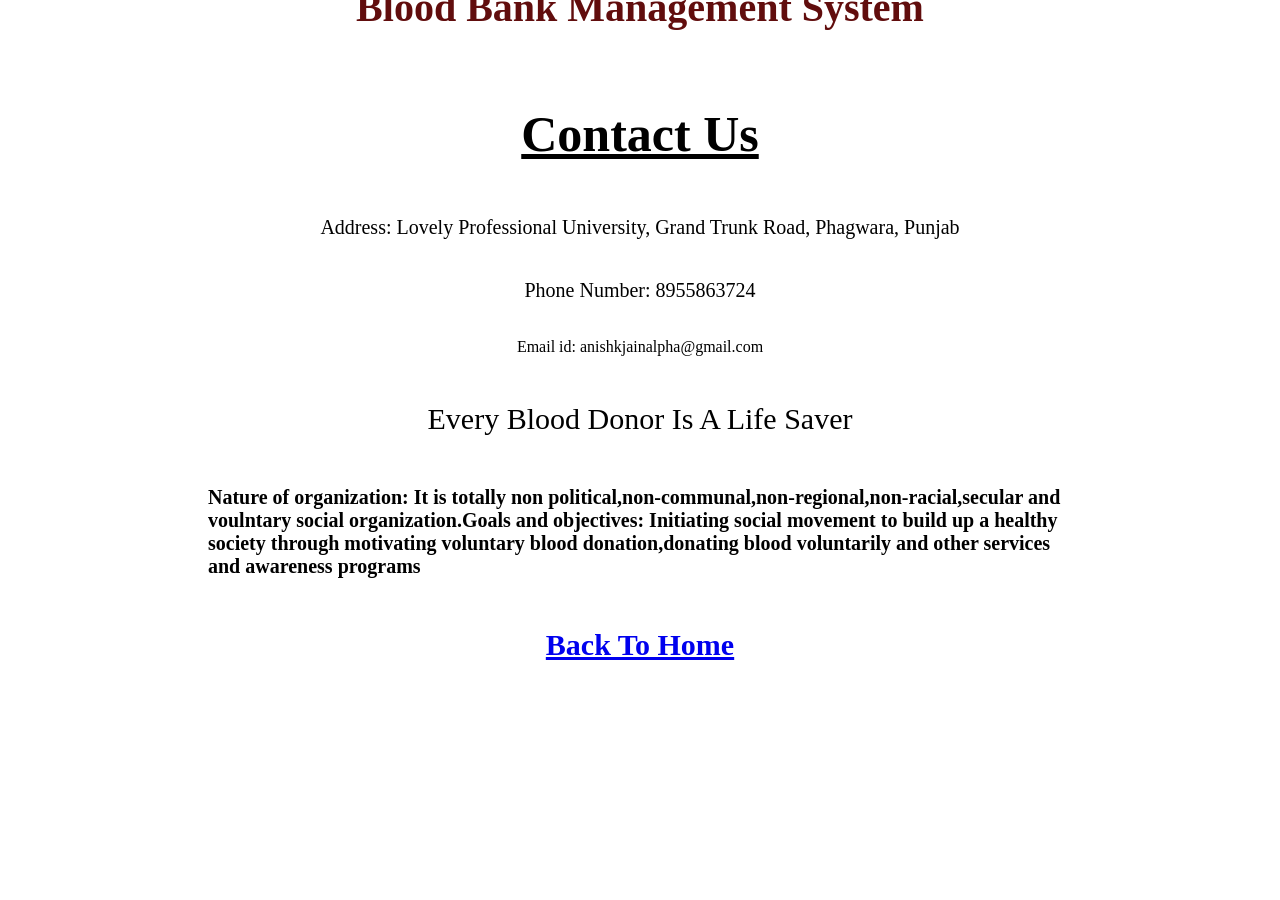
<file: contact.html>
<!DOCTYPE html>
<html lang="en">
<head>
    <meta charset="UTF-8">
    <meta http-equiv="X-UA-Compatible" content="IE=edge">
    <meta name="viewport" content="width=device-width, initial-scale=1.0">
    <title>DONATETHEBLOOD</title>
    <link rel="stylesheet" href="contact.css">
</head>
<body>
    <div class="heading">
        <h3 class="head">Blood Bank Management System</h3>
        <h1 class="about">Contact Us</h1>
        <p class="adress">Address: Lovely Professional University, Grand Trunk Road, Phagwara, Punjab</p>
        <p class="phone">Phone Number: 8955863724</p>
        <p class="email">Email id: anishkjainalpha@gmail.com</p>
        <p class="slogan">Every Blood Donor Is A Life Saver</p>
        <p class="para"><b>Nature of organization: It is totally non political,non-communal,non-regional,non-racial,secular and voulntary social organization.Goals and objectives: Initiating social movement to build up a healthy society through motivating voluntary blood donation,donating blood voluntarily and other services and awareness programs</p>
        <p class="home"><a href="/home.html">Back To Home</a></p>
    </div>
    
</body>
</html>
</file>
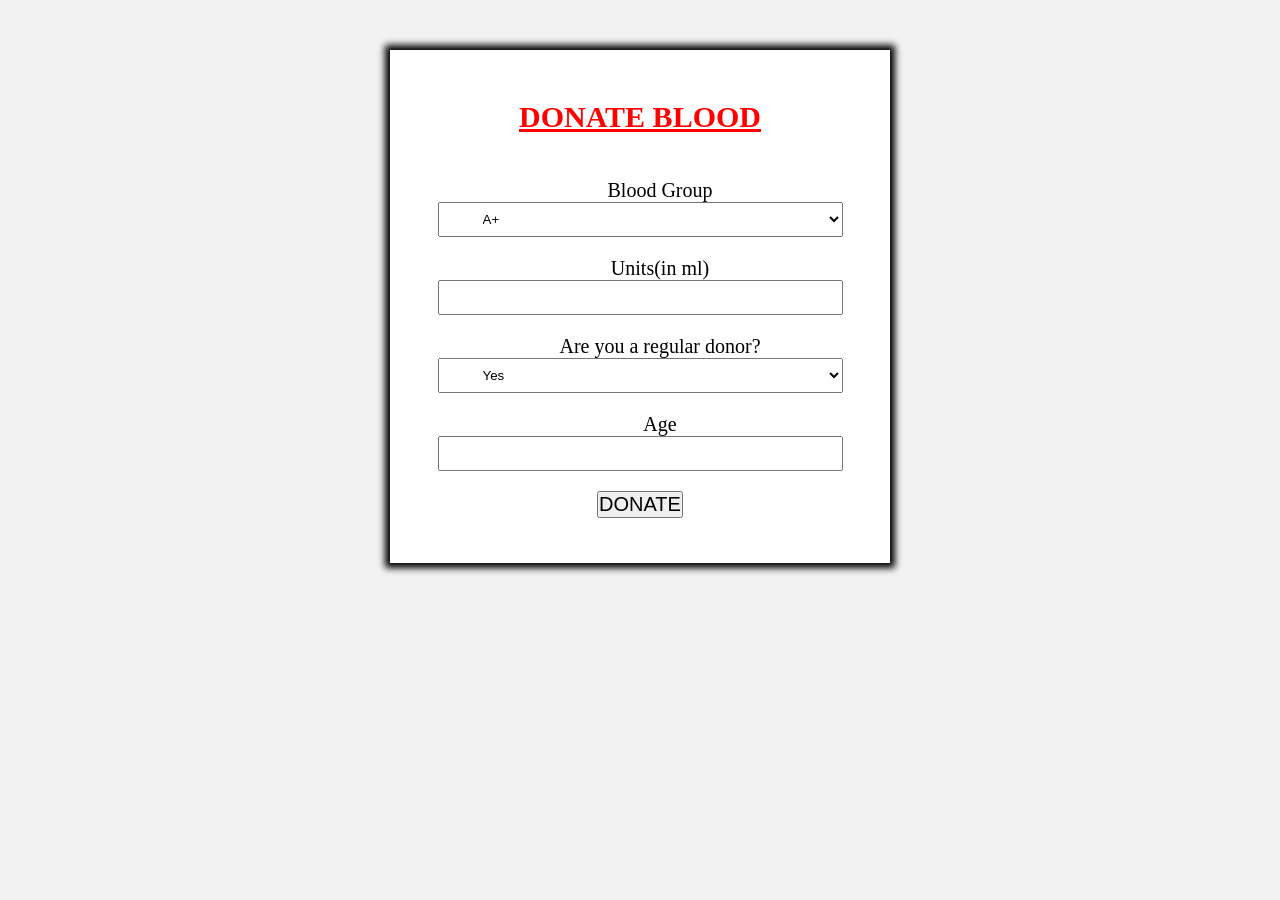
<file: donate.html>
<!DOCTYPE html>
<html lang="en">
<head>
    <meta charset="UTF-8">
    <meta http-equiv="X-UA-Compatible" content="IE=edge">
    <meta name="viewport" content="width=device-width, initial-scale=1.0">
    <title>DONATETHEBLOOD</title>
    <link rel="stylesheet" href="donate.css">
</head>
<body>
    <div class="a">
        <h2>DONATE BLOOD</h2>
        <div class="b">
            <form action="/home.html" onsubmit="val()">
                <div class="group">
                    <label class="n">Blood Group</label>
                    <select class="bloodgroup" required>
                        <option value="">A+</option>
                        <option value="">A-</option>
                        <option value="">B+</option>
                        <option value="">B-</option>
                        <option value="">O+</option>
                        <option value="">O-</option>
                        <option value="">AB+</option>
                        <option value="">AB-</option>
                    </select>
                </div>
                <div class="group">
                    <label class="n">Units(in ml)</label>
                    <input type="number" class="units" min="1" max="470" required>
                </div>
                <div class="group">
                    <label class="n">Are you a regular donor?</label>
                    <select class="n" required>
                        <option value="Yes">Yes</option>
                        <option value="No">No</option></select>
                </div>
                
                <div class="group">
                    <label class="n">Age</label>
                    <input type="number" class="age" id="age" min="18" required>
                    <span id="message" style="color: red;"></span>
                </div>
                <div class="group">
                    <button class="button" name="DONATE">DONATE</button>
                </div>
            </form>
        </div>
    </div>
    
</body>
</html>
<script>
    function val(){
        alert("Thank you for saving a life by donating your blood")
    }
</script>
</file>
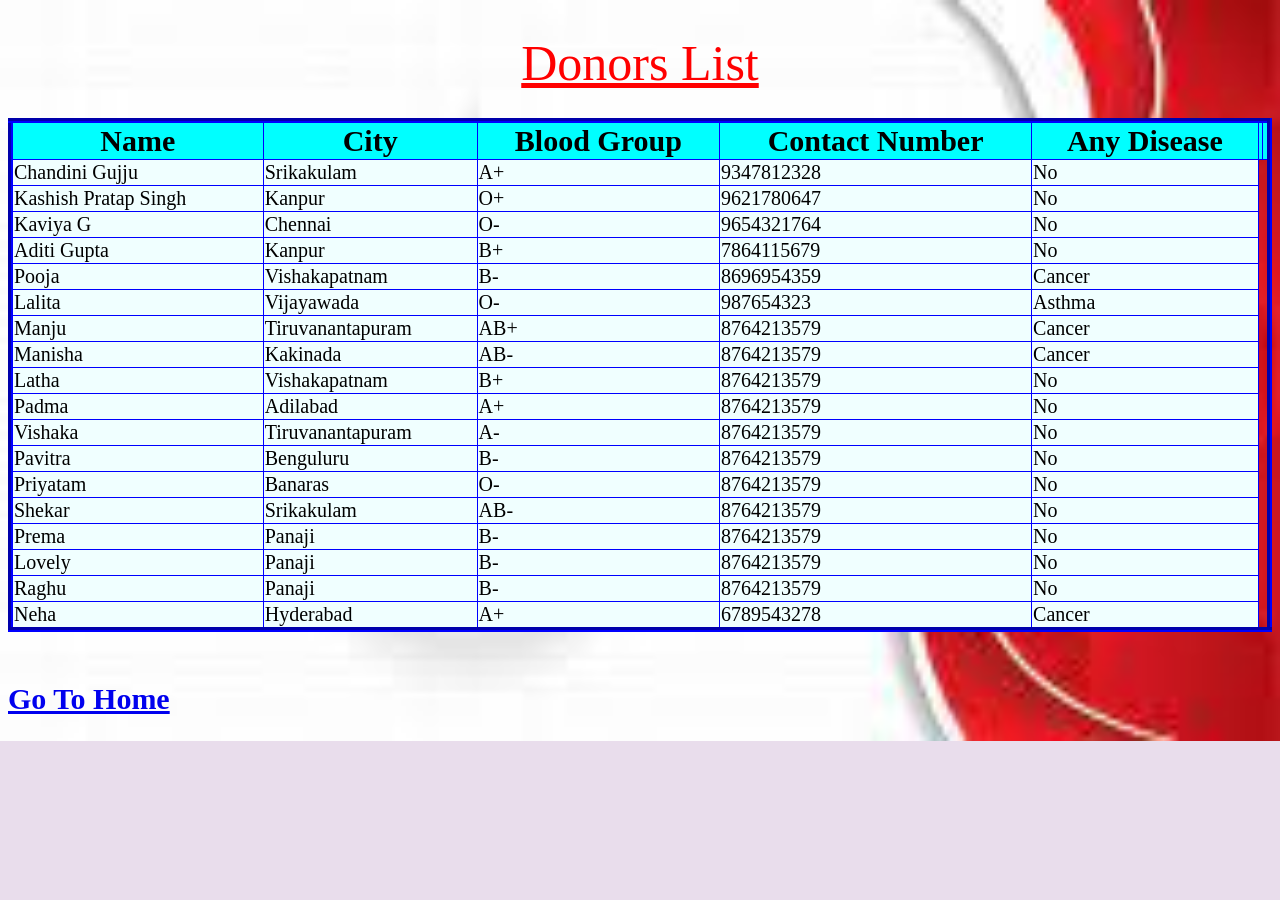
<file: donors.html>
<!DOCTYPE html>
<html lang="en">
<head>
    <meta charset="UTF-8">
    <meta http-equiv="X-UA-Compatible" content="IE=edge">
    <meta name="viewport" content="width=device-width, initial-scale=1.0">
    <title>DONATETHEBLOOD</title>
    <link rel="stylesheet" href="donors.css">

</head>
<body>
    <table border="5" style="width: 100%;">
        <caption>Donors List</caption>
        <tr>
            <th>Name</th>
            <th>City</th>
            <th>Blood Group</th>
            <th>Contact Number</th>
            <th>Any Disease</th>
            <th></th>
            <th></th>
        </tr>
        <tr>
            <td>Chandini Gujju</td>
            <td>Srikakulam</td>
            <td>A+</td>
            <td>9347812328</td>
            <td>No</td>
        </tr>
        <tr>
            <td>Kashish Pratap Singh</td>
            <td>Kanpur</td>
            <td>O+</td>
            <td>9621780647</td>
            <td>No</td>
        </tr>
        <tr>
            <td>Kaviya G</td>
            <td>Chennai</td>
            <td>O-</td>
            <td>9654321764</td>
            <td>No</td>
        </tr>
        <tr>
            <td>Aditi Gupta</td>
            <td>Kanpur</td>
            <td>B+</td>
            <td>7864115679</td>
            <td>No</td>
        </tr>
        <tr>
            <td>Pooja</td>
            <td>Vishakapatnam</td>
            <td>B-</td>
            <td>8696954359</td>
            <td>Cancer</td>
        </tr>
        <tr>
            <td>Lalita</td>
            <td>Vijayawada</td>
            <td>O-</td>
            <td>987654323</td>
            <td>Asthma</td>
        </tr>
        <tr>
            <td>Manju</td>
            <td>Tiruvanantapuram</td>
            <td>AB+</td>
            <td>8764213579</td>
            <td>Cancer</td>
        </tr>
        <tr>
            <td>Manisha</td>
            <td>Kakinada</td>
            <td>AB-</td>
            <td>8764213579</td>
            <td>Cancer</td>
        </tr>
        <tr>
            <td>Latha</td>
            <td>Vishakapatnam</td>
            <td>B+</td>
            <td>8764213579</td>
            <td>No</td>
        </tr>
        <tr>
            <td>Padma</td>
            <td>Adilabad</td>
            <td>A+</td>
            <td>8764213579</td>
            <td>No</td>
        </tr>
        <tr>
            <td>Vishaka</td>
            <td>Tiruvanantapuram</td>
            <td>A-</td>
            <td>8764213579</td>
            <td>No</td>
        </tr>
        <tr>
            <td>Pavitra</td>
            <td>Benguluru</td>
            <td>B-</td>
            <td>8764213579</td>
            <td>No</td>
        </tr>
        <tr>
            <td>Priyatam</td>
            <td>Banaras</td>
            <td>O-</td>
            <td>8764213579</td>
            <td>No</td>
        </tr>
        <tr>
            <td>Shekar</td>
            <td>Srikakulam</td>
            <td>AB-</td>
            <td>8764213579</td>
            <td>No</td>
        </tr>
        <tr>
            <td>Prema</td>
            <td>Panaji</td>
            <td>B-</td>
            <td>8764213579</td>
            <td>No</td>
        </tr>
        <tr>
            <td>Lovely</td>
            <td>Panaji</td>
            <td>B-</td>
            <td>8764213579</td>
            <td>No</td>
        </tr>
        <tr>
            <td>Raghu</td>
            <td>Panaji</td>
            <td>B-</td>
            <td>8764213579</td>
            <td>No</td>
        </tr>
        <tr>
            <td>Neha</td>
            <td>Hyderabad</td>
            <td>A+</td>
            <td>6789543278</td>
            <td>Cancer</td>
        </tr>
    </table>
    <h2><a href="/home.html">Go To Home</a></h2>
    
    
</body>
</html>
</file>
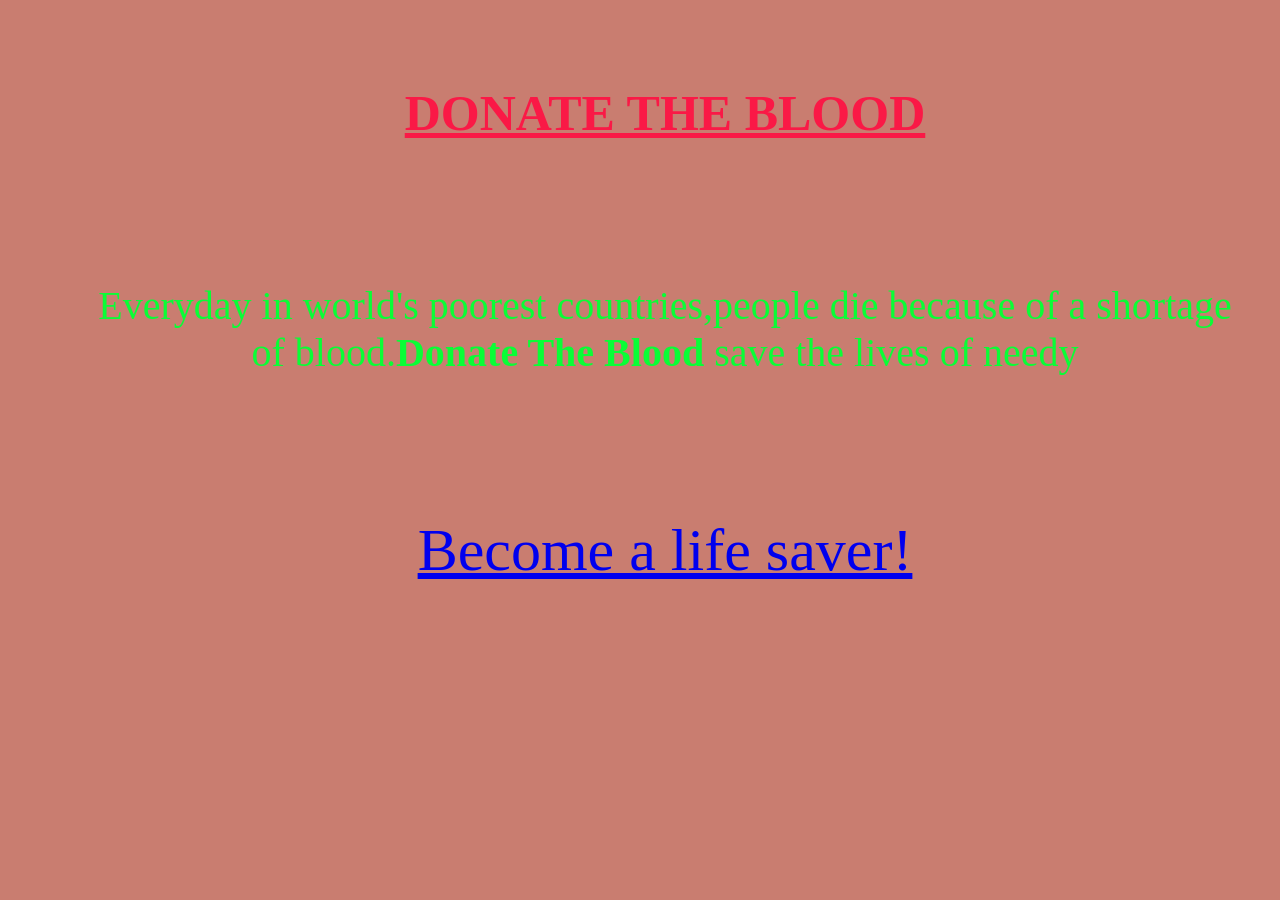
<file: index1.html>
<!DOCTYPE html>
<html lang="en">
<head>
    <meta charset="UTF-8">
    <meta http-equiv="X-UA-Compatible" content="IE=edge">
    <meta name="viewport" content="width=device-width, initial-scale=1.0">
    <title>DONATETHEBLOOD</title>
    <link rel="stylesheet" href="style1.css">
</head>
<body>
    <h1>donate the blood</h1>
    <p>Everyday in world's poorest countries,people die because of a shortage of blood.<strong>Donate The Blood</strong> save the lives of needy</p>
    <div id="a">
    <a href="/sign.html">Become a life saver!</a>
    </div>
</body>
</html>
</file>
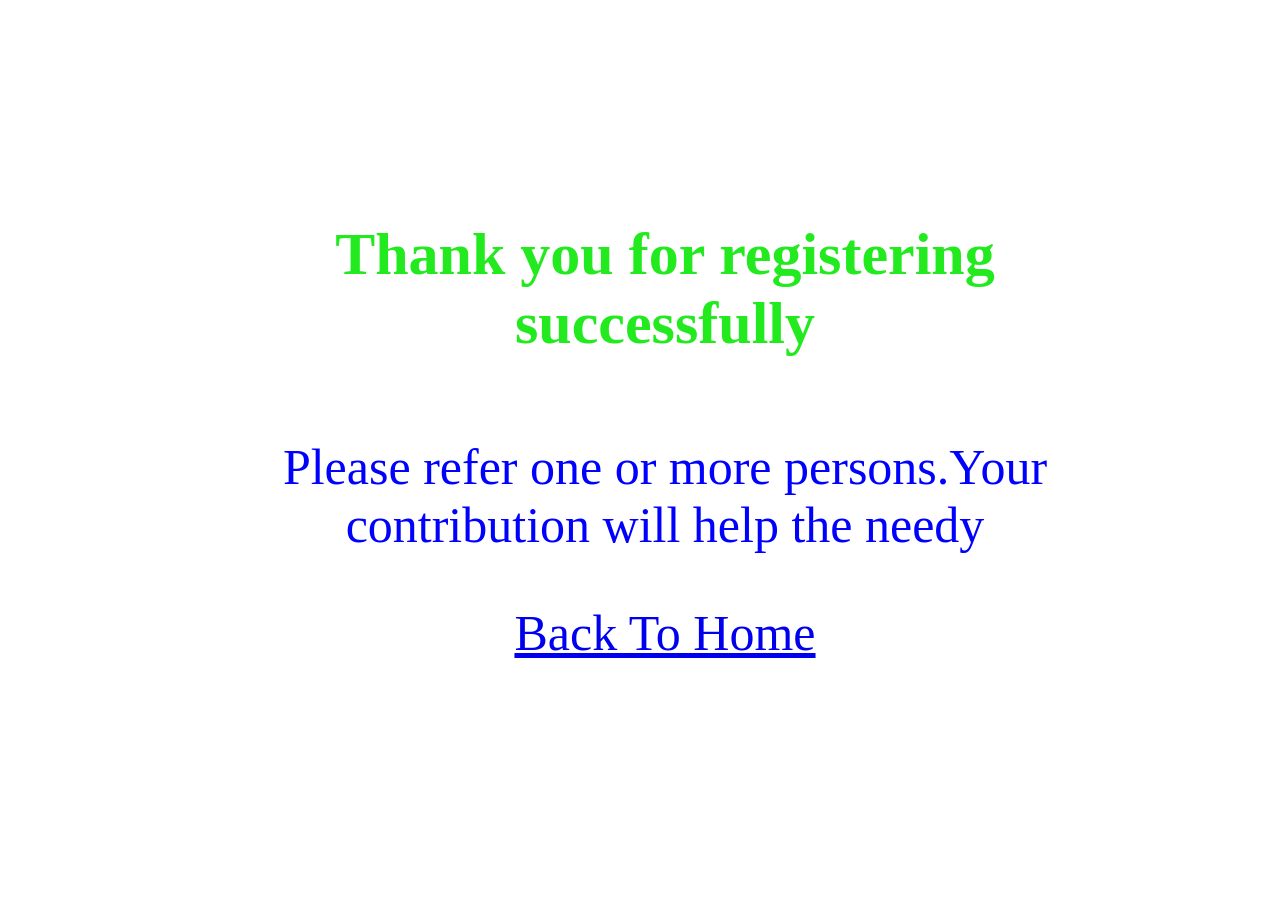
<file: index4.html>
<!DOCTYPE html>
<html lang="en">
<head>
    <meta charset="UTF-8">
    <meta http-equiv="X-UA-Compatible" content="IE=edge">
    <meta name="viewport" content="width=device-width, initial-scale=1.0">
    <title>DONATETHEBLOOD</title>
    <link rel="stylesheet" href="style4.css">
</head>
<body>
    <h3>Thank you for registering successfully</h3>
    <p class="a">Please refer one or more persons.Your contribution will help the needy</p>
    <p>
        <a href="home.html">Back To Home</a>
    </p>

</body>
</html>
</file>
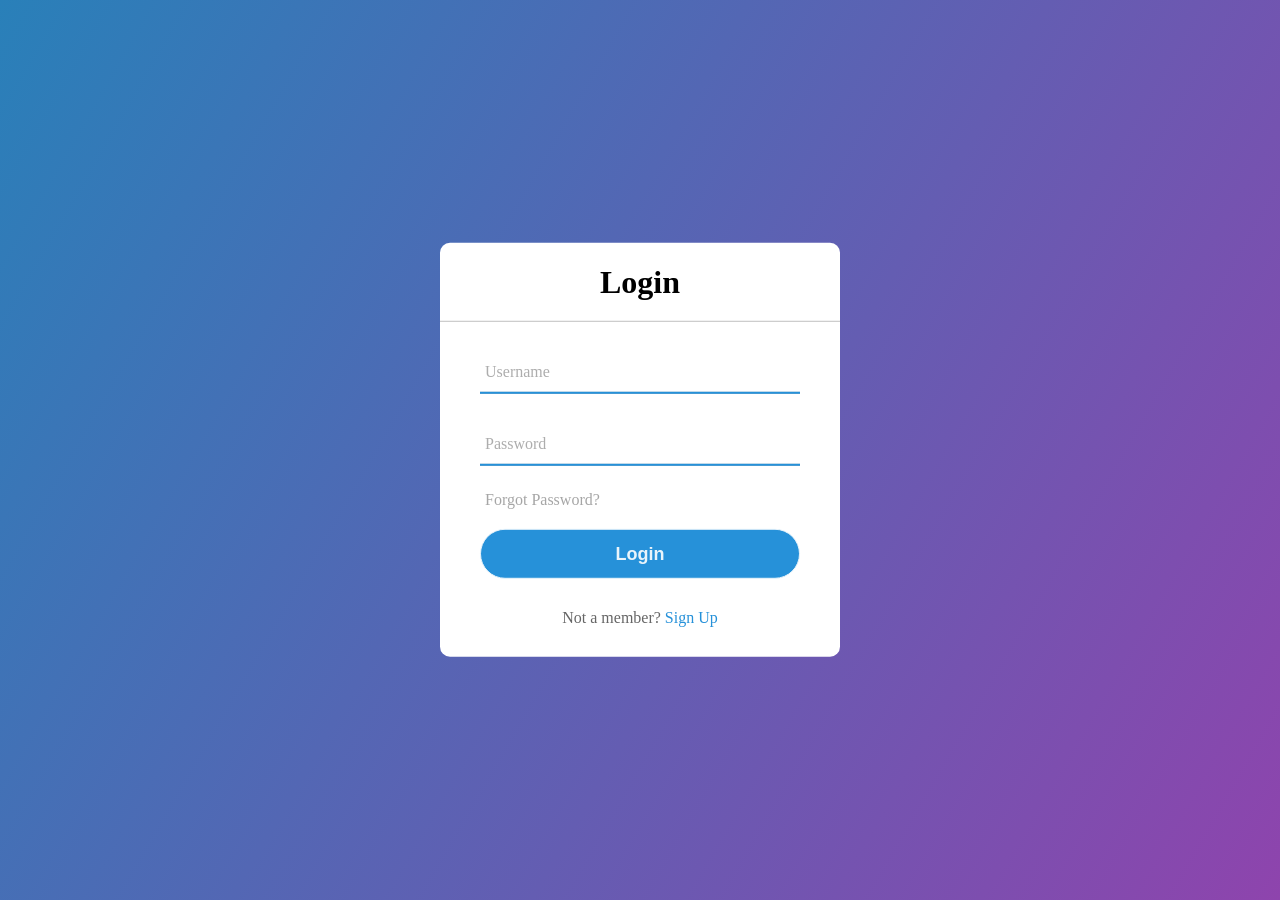
<file: login.html>
<!DOCTYPE html>
<html lang="en">
<head>
    <meta charset="UTF-8">
    <meta http-equiv="X-UA-Compatible" content="IE=edge">
    <meta name="viewport" content="width=device-width, initial-scale=1.0">
    <title>DONATETHEBLOOD</title>
    <link rel="stylesheet" href="login.css">
</head>
<body>
    <div class="center">
        <h1>Login</h1>
        <form action="/index4.html" method="post" onsubmit="return verifyPassword()">
            <div class="txt_field">
                <input type="text" id="username" required>
                <span id="mon" style="color: red;"></span>
                <label for="">Username</label>
            </div>
            <div class="txt_field">
                <input type="password" id="pswd" required>
                <span id = "message" style="color:red"></span>
                <label for="">Password</label>
            </div>
            <div class="pass" onclick="location.href='/password.html';">Forgot Password?</div>
            <input type="Submit" value="Login" id="a">
            <div class="signup_link">
                Not a member? <a href="/sign.html">Sign Up</a>
            </div>
        </form>
    </div>
    
</body>
</html>
<script>
function verifyPassword() {
  var pw = document.getElementById("pswd").value;
  //check empty password field
  if(pw == "") {
     document.getElementById("message").innerHTML = "**Fill the password please!";
     return false;
  }
 
 //minimum password length validation
  if(pw.length < 8) {
     document.getElementById("message").innerHTML = "**Password length must be atleast 8 characters";
     return false;
  }

//maximum length of password validation
  if(pw.length > 15) {
     document.getElementById("message").innerHTML = "**Password length must not exceed 15 characters";
     return false;
  } else {
     alert("Password is correct");
  }
  var un=document.getElementById("username").value;
  if(un.value.trim()==""){
    document.getElementById("mon").innerHTML="**name shouldn't contain spaces"
  }

}
</script>
</file>
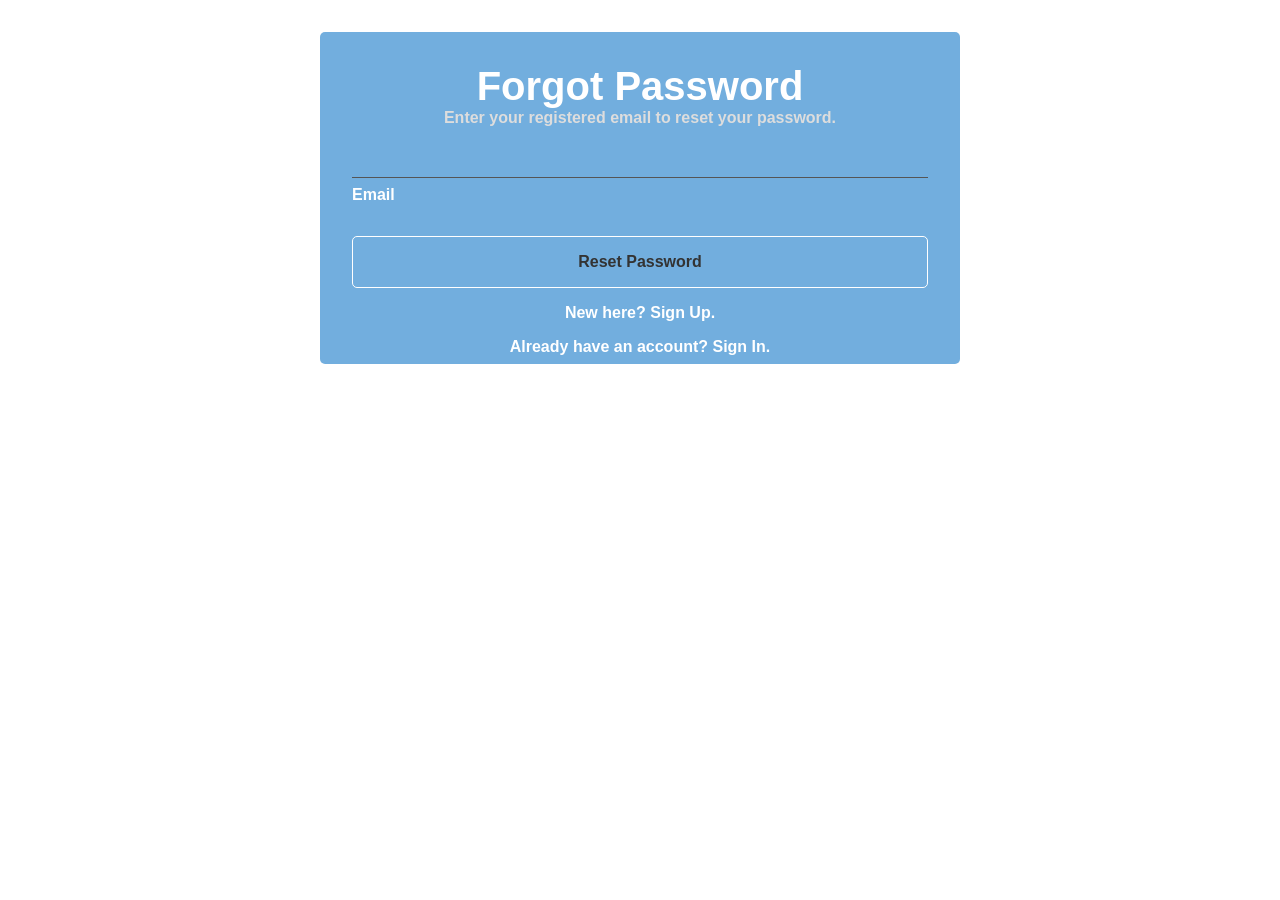
<file: password.html>
<head>
	<meta charset="UTF-8">
	<meta name="viewport" content="width=device-width, initial-scale=1">
	<meta name="author" content="Yinka Enoch Adedokun">
	<meta name="description" content="Simple Forgot Password Page Using HTML and CSS">
	<meta name="keywords" content="forgot password page, basic html and css">
	<title>Forgot Password Page - HTML + CSS</title>
    <style>
        * {
  margin: 0;
  padding: 0;
  box-sizing: border-box;
  font-family: "segoe ui", verdana, helvetica, arial, sans-serif;
  font-size: 16px;
  transition: all 500ms ease; }

body {
  -webkit-font-smoothing: antialiased;
  -moz-osx-font-smoothing: grayscale;
  text-rendering: optimizeLegibility;
  -moz-font-feature-settings: "liga" on; }

.row {
  background-color: rgba(20, 120, 200, 0.6);
  color: #fff;
  text-align: center;
  padding: 2em 2em 0.5em;
  width: 90%;
  margin: 2em	auto;
  border-radius: 5px; }
  .row h1 {
    font-size: 2.5em; }
  .row .form-group {
    margin: 0.5em 0; }
    .row .form-group label {
      display: block;
      color: #fff;
      text-align: left;
      font-weight: 600; }
    .row .form-group input, .row .form-group button {
      display: block;
      padding: 0.5em 0;
      width: 100%;
      margin-top: 1em;
      margin-bottom: 0.5em;
      background-color: inherit;
      border: none;
      border-bottom: 1px solid #555;
      color: #eee; }
      .row .form-group input:focus, .row .form-group button:focus {
        background-color: #fff;
        color: #000;
        border: none;
        padding: 1em 0.5em; animation: pulse 1s infinite ease;}
    .row .form-group button {
      border: 1px solid #fff;
      border-radius: 5px;
      outline: none;
      -moz-user-select: none;
      user-select: none;
      color: #333;
      font-weight: 800;
      cursor: pointer;
      margin-top: 2em;
      padding: 1em; }
      .row .form-group button:hover, .row .form-group button:focus {
        background-color: #fff; }
      .row .form-group button.is-loading::after {
        animation: spinner 500ms infinite linear;
        content: "";
        position: absolute;
        margin-left: 2em;
        border: 2px solid #000;
        border-radius: 100%;
        border-right-color: transparent;
        border-left-color: transparent;
        height: 1em;
        width: 4%; }
  .row .footer h5 {
    margin-top: 1em; }
  .row .footer p {
    margin-top: 2em; }
    .row .footer p .symbols {
      color: #444; }
  .row .footer a {
    color: inherit;
    text-decoration: none; }

.information-text {
  color: #ddd; }

@media screen and (max-width: 320px) {
  .row {
    padding-left: 1em;
    padding-right: 1em; }
    .row h1 {
      font-size: 1.5em !important; } }
@media screen and (min-width: 900px) {
  .row {
    width: 50%; } }

    </style>
</head>
<body>
	<div class="row">
		<h1>Forgot Password</h1>
		<h6 class="information-text">Enter your registered email to reset your password.</h6>
		<div class="form-group">
			<input type="email" name="user_email" id="user_email" required>
			<p><label for="username">Email</label></p>
			<button onclick="alert('your password is changed');location.href='/home.html';">Reset Password</button>
		</div>
		<div class="footer">
			<h5>New here? <a href="/sign.html">Sign Up.</a></h5>
			<h5>Already have an account? <a href="/login.html">Sign In.</a></h5>
		</div>
	</div>
</body>
</file>
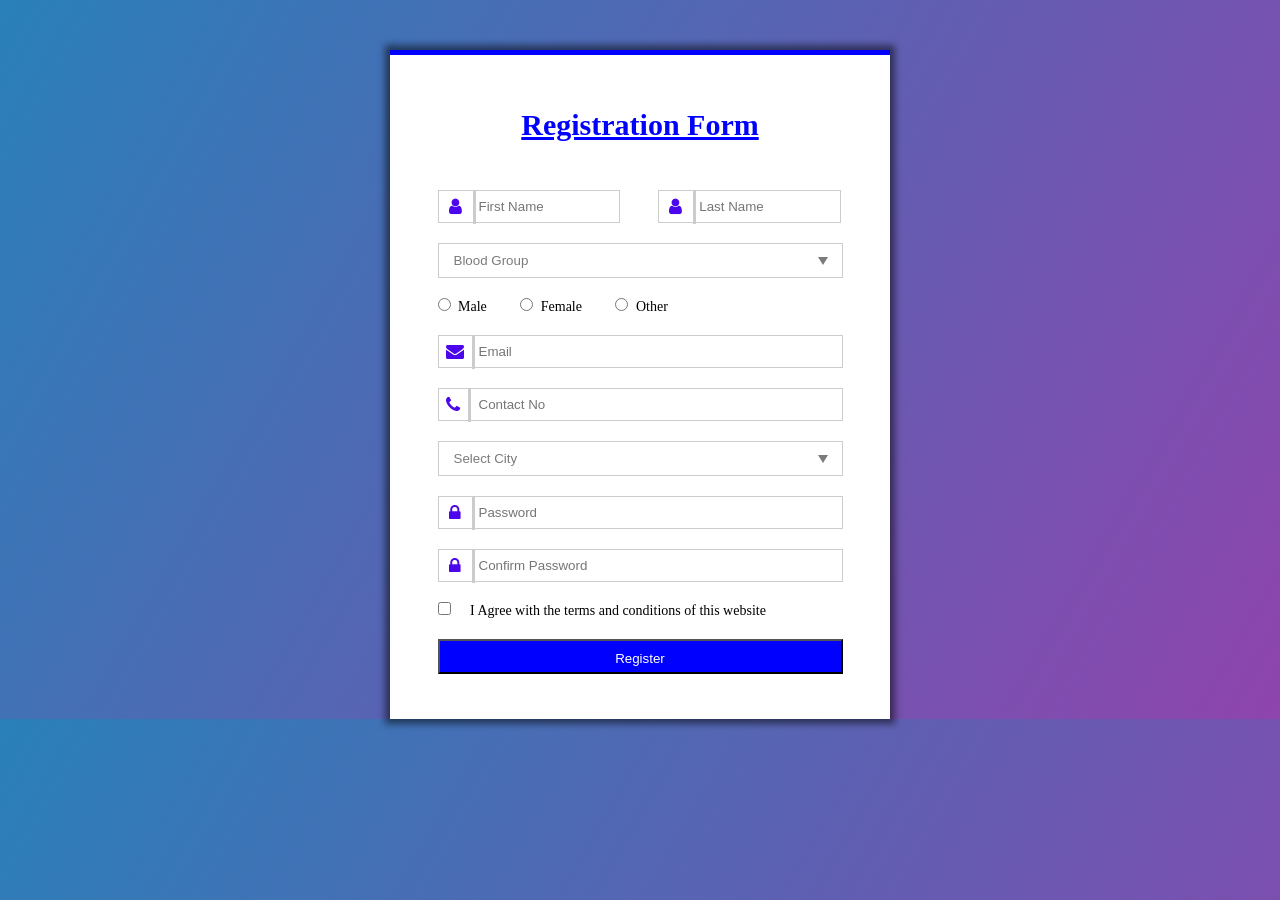
<file: sign.html>
<!DOCTYPE html>
<html lang="en">
<head>
    <meta charset="UTF-8">
    <meta http-equiv="X-UA-Compatible" content="IE=edge">
    <meta name="viewport" content="width=device-width, initial-scale=1.0">
    <title>DONATETHEBLOOD</title>
    <link rel="stylesheet" href="sign.css">
    <link rel="stylesheet" href="https://cdnjs.cloudflare.com/ajax/libs/font-awesome/4.7.0/css/font-awesome.min.css">


</head>
<body>
    <div class="container">
        <h2>Registration Form</h2>
        <div class="form-container">
            <form action="index4.html" name="myForm" onsubmit="return validate()" >
                <div class="input-name">
                    <i class="fa fa-user lock"></i>
                    <input type="text" placeholder="First Name" class="name" id="firstname" required>
                    <span>
                        <i class="fa fa-user lock"></i>
                        <input type="text" placeholder="Last Name" class="name" id="lastname" required>
                    </span>
                </div>
                <div class="input-name">
                    <select class="blood-group" required>
                        <option>Blood Group</option>
                        <option>A+</option>
                        <option>A-</option>
                        <option>B+</option>
                        <option>B-</option>
                        <option>O+</option>
                        <option>O-</option>
                        <option>AB+</option>
                        <option>AB-</option>
                    </select>
                    <div class="arrow"></div>
                </div>
                
                <div class="input-name">
                    <input type="radio" class="radio-button" name="r1" required>
                    <label style="margin-right: 30px;">Male</label>
                    <input type="radio" class="radio-button" name="r1" required>
                    <label style="margin-right: 30px;">Female</label>
                    <input type="radio" class="radio-button" name="r1" required>
                    <label style="margin-right: 30px;">Other</label>
                </div>
                <div class="input-name" id="email">
                    <i class="fa fa-envelope email"></i>
                    <input type="email" placeholder="Email" class="text-name" name="femail" id="email" required>
                    <div class="error"></div>
                </div>
                <div class="input-name" id="phone">
                    <i class="fa fa-phone phone"></i>
                    <input type="phone" placeholder="Contact No" class="text-name" name="fphone" id="phone" required>
                    <div class="error"></div>
                </div>
                <div class="input-name">
                    <select class="city" required>
                        <option>Select City</option>
                        <option>Amaravati</option>
                        <option>Hyderbad</option>
                        <option>Panaji</option>
                        <option>Benguluru</option>
                        <option>Chennai</option>
                        <option>Karnataka</option>
                        <option>Gujarat</option>
                        <option>Chandigarh</option>
                        <option>Haryana</option>
                        <option>Manipur</option>
                        <option>Srikakulam</option>
                        <option>Vijayawada</option>
                        <option>Vishakapatnam</option>
                        <option>Srinagar</option>
                        <option>Dehradun</option>
                        <option>Agartala</option>
                        <option>Impal</option>
                        <option>Bihar</option>
                        <option>Vizag</option>
                    </select>
                    <div class="arrow"></div>
                </div>
                <div class="input-name" id="pass">
                    <i class="fa fa-lock lock"></i>
                    <input type="password" placeholder="Password" class="text-name" name="fpass" id="pass" required>
                    <div class="error"></div>
                </div>
                <div class="input-name" id="cpass">
                    <i class="fa fa-lock lock"></i>
                    <input type="password" placeholder="Confirm Password" class="text-name" name="fcpass" id="cpass" required>
                    <div class="error"></div>
                </div>
                <div class="input-name">
                    <input type="checkbox" class="check-button" required>
                    <label class="check">I Agree with the terms and conditions of this website </label>
                </div>
                <div class="input-name">
                    <input type="submit" class="button" value="Register">
                </div>
                
                

            </form>
        </div>
    </div>
</body>
</html>
<script type="text/javascript">
    function validate()
    {
        const f=document.getElementById("firstname");
        const l=document.getElementById("lastname");
        const e=document.getElementById("email");
        const p=document.getElementById("phone");
        const pa=document.getElementById("pass");
        const cpa=document.getElementById("cpass")
        if(f.value.trim()==""||l.value.trim()==""||e.value.trim()==""||p.value.trim()==""||pa.value.trim()==""||cpa.value.trim()=="")
        {
            alert("No blank values allowed");
            return false;
        }
        else
        {
            true;
        }
        var a = document.getElementById("pass");
        var ba = document.getElementById("cpass");
        if(a != ba)
        {	
  	        alert("Passwords did not match");
        }
    
    }
</script>
</file>
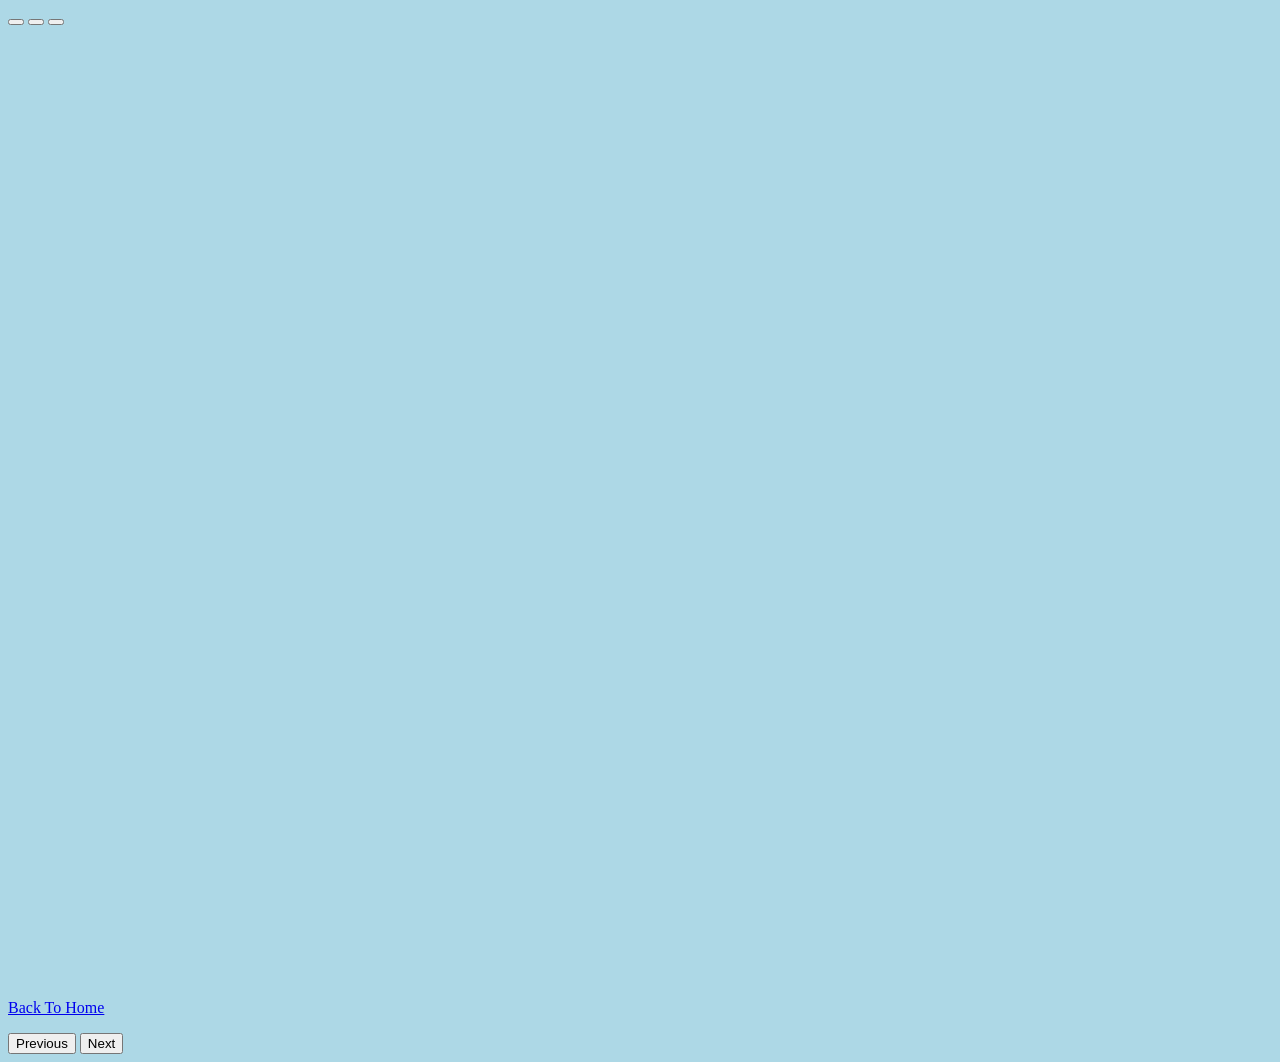
<file: why_donate (1).html>
<!DOCTYPE html>
<html lang="en">
<head>
    <meta charset="UTF-8">
    <meta http-equiv="X-UA-Compatible" content="IE=edge">
    <meta name="viewport" content="width=device-width, initial-scale=1.0">
    <title>Why Donate Blood</title>
    <link rel="stylesheet" href="why donate.css"
</head>
<body>
    <!-- Carousel wrapper -->
<div
id="carouselVideoExample"
class="carousel slide carousel-fade"
data-mdb-ride="carousel"
>
<!-- Indicators -->
<div class="carousel-indicators">
  <button
    type="button"
    data-mdb-target="#carouselVideoExample"
    data-mdb-slide-to="0"
    class="active"
    aria-current="true"
    aria-label="Slide 1"
  ></button>
  <button
    type="button"
    data-mdb-target="#carouselVideoExample"
    data-mdb-slide-to="1"
    aria-label="Slide 2"
  ></button>
  <button
    type="button"
    data-mdb-target="#carouselVideoExample"
    data-mdb-slide-to="2"
    aria-label="Slide 3"
  ></button>
</div>

<!-- Inner -->
<div class="carousel-inner">
  <!-- Single item -->
  <div class="carousel-item active">
    
        <iframe width="560" height="315" src="https://www.youtube.com/embed/kOISEM6L4xk" title="YouTube video player" frameborder="0" allow="accelerometer; autoplay; clipboard-write; encrypted-media; gyroscope; picture-in-picture" allowfullscreen></iframe>
   
    
  </div>

  <!-- Single item -->
  <div class="carousel-item">
    
        <iframe width="560" height="315" src="https://www.youtube.com/embed/oXhsvlUx9fc" title="YouTube video player" frameborder="0" allow="accelerometer; autoplay; clipboard-write; encrypted-media; gyroscope; picture-in-picture" allowfullscreen></iframe>
    
    
  </div>

  <!-- Single item -->
  <div class="carousel-item">
    
        <iframe width="560" height="315" src="https://www.youtube.com/embed/lazxbXpsiWg" title="YouTube video player" frameborder="0" allow="accelerometer; autoplay; clipboard-write; encrypted-media; gyroscope; picture-in-picture" allowfullscreen></iframe>
    
    
  </div>
  <div>
    <p class="home"><a href="/home.html">Back To Home</a></p>
  </div>
</div>
<!-- Inner -->

<!-- Controls -->
<button
  class="carousel-control-prev"
  type="button"
  data-mdb-target="#carouselVideoExample"
  data-mdb-slide="prev"
>
  <span class="carousel-control-prev-icon" aria-hidden="true"></span>
  <span class="visually-hidden">Previous</span>
</button>
<button
  class="carousel-control-next"
  type="button"
  data-mdb-target="#carouselVideoExample"
  data-mdb-slide="next"
>
  <span class="carousel-control-next-icon" aria-hidden="true"></span>
  <span class="visually-hidden">Next</span>
</button>
</div>
<!-- Carousel wrapper -->

</body>
</html>
</file>
<file: contact.css>
.heading{
    display: flex;
    flex-direction: column;
    padding: 110px 200px;
    justify-content: center;
    align-items: center;
    height: 400px;
}
.heading::before{
    opacity: 0.5;
}
body{
    background-image: url(https://png.pngtree.com/background/20210709/original/pngtree-medical-rescue-city-blood-donation-picture-image_952204.jpg);
    background-repeat: no-repeat;
    background-size: cover;


}
.head{
    color: #610d0d;
    font-size: 40px;
}
.about{
    font-size: 50px;
    text-decoration: underline;
}
.slogan{
    font-size: 30px;
}
.para{
    font-size: 20px;
}
.adress{
    font-size: 20px;
}
.phone{
    font-size: 20px;
}
.home{
    font-size: 30px;
    color: rgb(132, 1, 255);
}
</file>
<file: donate.css>
body{
    font-size: 20px;
    background-color: #f2f2f2;
}
*{
    margin: 0;
    padding: 0;
    box-sizing: border-box;
    
}
.a{
    background-color: white;
    width: 500px;
    padding: 25px;
    margin: 50px auto 0;
    box-shadow: 0 0 7px 5px black;
}
.b{
    text-align: center;
}
.a h2{
    text-align: center;
    font-size: 30px;
    line-height: 24px;
    padding: 30px;
    color: red;
    text-decoration: underline;
}
.group{
    width: 90%;
    position: relative;
    margin: 20px auto;
}
.units{
    width: 100%;
    padding: 8px 0 8px 40px;
}
.age{
    width: 100%;
    padding: 8px 0 8px 40px;
}

.bloodgroup, .n{
    width: 100%;
    padding: 8px 0 8px 40px;
}
.button {
    font-size: 20px;
}
body{
    background-image: url(https://png.pngtree.com/background/20210709/original/pngtree-hand-painted-blood-donation-poster-background-picture-image_921557.jpg);
    background-repeat: no-repeat;
    background-size: cover;
}
</file>
<file: donors.css>
th{
    background-color: aqua;
    font-size: 30px;
}
table{
    border-collapse: collapse;
    width: 100%;
    border-color: blue;
    border-radius: 10px;
}
tr:hover{
    background-color: rgb(117, 217, 16);
}
td{
    background-color: azure;
    font-size: 20px;
}
caption{
    font-size: 50px;
    color: red;
    padding: 26px 200px;
    text-decoration: underline;
}
h2{
    color: rgb(255, 0, 166);
    font-size: 30px;
    text-align: left;
    padding-top: 2%;
}
body{
    background-color: rgb(233, 221, 236);
    background-image: url([data-uri]);
    background-repeat: no-repeat;
    background-size: cover;
}
</file>
<file: style1.css>
body{
    background-color: rgb(201, 125, 112);
    background-image:url(https://png.pngtree.com/background/20210711/original/pngtree-geometric-gradient-creative-blood-donation-poster-background-material-picture-image_1127152.jpg);
    background-repeat: no-repeat;
    background-attachment: fixed;
    background-size: cover;
}
h1,p,#a{
    text-align: center;
    padding-top: 50px;
    padding-right: 30px;
    padding-bottom: 50px;
    padding-left: 80px;
}
h1{
    text-decoration: underline;
    text-transform: uppercase;
    font-size: 50px;
    color: rgb(250, 25, 70);
}
#a{
    color: rgb(9, 9, 228);
    font-size: 60px;
}
p{
    font-size: 40px;
    color: rgb(9, 254, 54);
}
</file>
<file: style4.css>
body{
    text-align: center;
    padding-top: 50px;
    padding-right: 30px;
    padding-left: 80px;
    padding-bottom: 50px;
    margin: 110px;
    /*background-image: url(https://encrypted-tbn0.gstatic.com/images?q=tbn:ANd9GcQFQUtBhhKJXJgRyAU19JiutEVrXDrNi7RdAQ&usqp=CAU);*/
    background-image: url(https://png.pngitem.com/pimgs/s/297-2971282_blood-donation-png-photos-blood-donation-blood-drop.png);
    background-repeat: no-repeat;
    background-size: cover;
}
h3{
    color: rgb(34, 234, 30);
    font-size: 60px;
    padding-bottom: 20px;
}
p{
    color: blue;
    font-size: 50px;
    padding-top: 0px;
}
</file>
<file: login.css>
body{
    margin: 0;
    padding: 0;
    font-family: montserrat;
    background: linear-gradient(120deg,#2980b9, #8e44ad);
    height: 100vh;
    overflow: hidden;
    width: 200vh;
}
.center{
    position: absolute;
    top: 50%;
    left: 50%;
    transform: translate(-50%, -50%);
    width: 400px;
    background: white;
    border-radius: 10px;

}
.center h1{
    text-align: center;
    padding: 0 0 20px 0;
    border-bottom: 1px solid silver;
}
.center form{
    padding: 0 40px;
    box-sizing: border-box;
}
form .txt_field{
    position: relative;
    border-bottom: 2px solid #adadad;
    margin: 30px 0;
}
.txt_field input{
    width: 100%;
    padding: 0 50px;
    height: 40px;
    font-size: 16px;
    border: none;
    background: none;
    outline: none;

}
.txt_field label{
    position: absolute;
    top: 50%;
    left: 5px;
    color: #adadad;
    transform: translateY(-50%);
    font-size: 16px;
    pointer-events: none;
    transition: .5s;

}
.txt_field span::before{
    content: '';
    position: absolute;
    top: 40px;
    left: 0;
    width: 100%;
    height: 2px;
    background: #2691d9;
    transition: .5s;/*for animation */

}
.txt_field input:focus ~ label,
.txt_field input:valid~label{
    top: -5px;
    color: #2691d9;

}
.txt_field input:focus ~ span::before,
.txt_field input:valid ~ span::before{
    width: 100%;
}
.pass{
    margin: -5px 0 20px 5px;
    color: #a6a6a6;
    cursor: pointer;
}
.pass:hover{
    text-decoration: underline;

}
input[type="submit"]{
    width: 100%;
    height: 50px;
    border: 1px solid;
    background: #2691d9;
    border-radius: 25px;
    font-size: 18px;
    color: #e9f4fb;
    font-weight: 700;
    cursor: pointer;
    outline: none;

}
input[type="submit"]:hover{
    border-color: #2691d9;
    transition: .5s;
}
.signup_link{
    margin: 30px;
    text-align: center;
    font-size: 16px;
    color: #666666;

}
.signup_link a{
    color: #2691d9;
    text-decoration: none;

}
.signup_link a:hover{
    text-decoration: underline;

}
</file>
<file: sign.css>
body{
    font-size: 14px;
    background: linear-gradient(120deg,#2980b9, #8e44ad);
}
*{
    margin: 0;
    padding: 0;
    box-sizing: border-box;
}
.container{
    background-color: white;
    width: 500px;
    padding: 25px;
    margin: 50px auto 0;
    border-top: 5px solid blue;
    box-shadow: 0 0 7px 5px rgba(0, 0, 0, 0.5);
}
.container h2{
    font-size: 30px;
    line-height: 30px;
    padding: 30px;
    text-align: center;
    color: blue;
    text-decoration: underline;
}
.input-name{
    width: 90%;
    position: relative;
    margin: 20px auto;
}
.input-name name{
    width: 90%;
    padding: 8px 0 8px 40px;
}
.lock{
    padding: 8px 11px;
}
.name{
    width: 45%;
    padding: 8px 0 8px 40px;
}
.input-name span{
    margin-left: 35px;

}
.input-name i{
    position: absolute;
    font-size: 18px;
    color: rgb(75, 6, 236);
    border-right: solid #cccccc;
}

.button{
    text-align: center;

}
.text-name{
    width: 100%;
    padding: 8px 0 8px 40px;
}
/*.phone{
    width: 100%;
    padding: 8px 0 8px 40px;
}*/
.password{
    width: 100%;
    padding: 8px 0 8px 40px;
}
.blood-group{
    width: 110%;
    padding: 8px 0 8px 40px;
}
.city{
    width: 100%;
    padding: 8px 0 8px 40px;
}
/*.gender{
    width: 100%;
}*/
.email{
    padding: 8px;

}
.phone{
    padding: 8px;
}
.text-name, .name{
    border: 1px solid #cccccc;
    outline: none;
    -webkit-transition: all 0.30s ease-in-out;
    -moz-transition: all 0.30s ease-in-out;
    -ms-transition: all 0.30s ease-in-out;
    transition: all 0.30s ease-in-out;
}
.text-name:hover, .name:hover{
    background-color: #fafafa;
}
.text-name:focus, .name:focus{
    border: 1px solid blue;
}
.radio-button{
    margin-right: 4px;
}
.city, .blood-group{
    display: inline-block;
    width: 100%;
    height: 35px;
    padding: 0px 15px;
    cursor: pointer;
    border: 1px solid #cccccc;
    color: #7b7b7b;
    border-radius: 0;
    background-color: white;
    -webkit-appearance: none;
    -moz-appearance: none;
    transition: all 0.2s ease;
}
.city:hover, .city:focus{
    color: blue;
    background: #fafafa;
    border-color: blue;
    outline: none;
}
.arrow{
    position: absolute;
    top: calc(50% - 4px);
    right: 15px;
    width: 0;
    height: 0;
    pointer-events: none;
    border-width: 8px 5px 0 5px;
    border-style: solid;
    border-color: #7b7b7b transparent transparent transparent;
}
.check{
    margin-right: 15px;
    position: relative;

}
.check::before{
    content: "";
    display: inline-block;
    width: 8px;
    height: 8px;
    margin-right: 8px;

}
.button{
    background-color: blue;
    color: white;
    height: 35px;
    line-height: 35px;
    width: 100%;
}
</file>
<file: why donate.css>
body{
    
        background-color:lightblue; 
}
</file>
